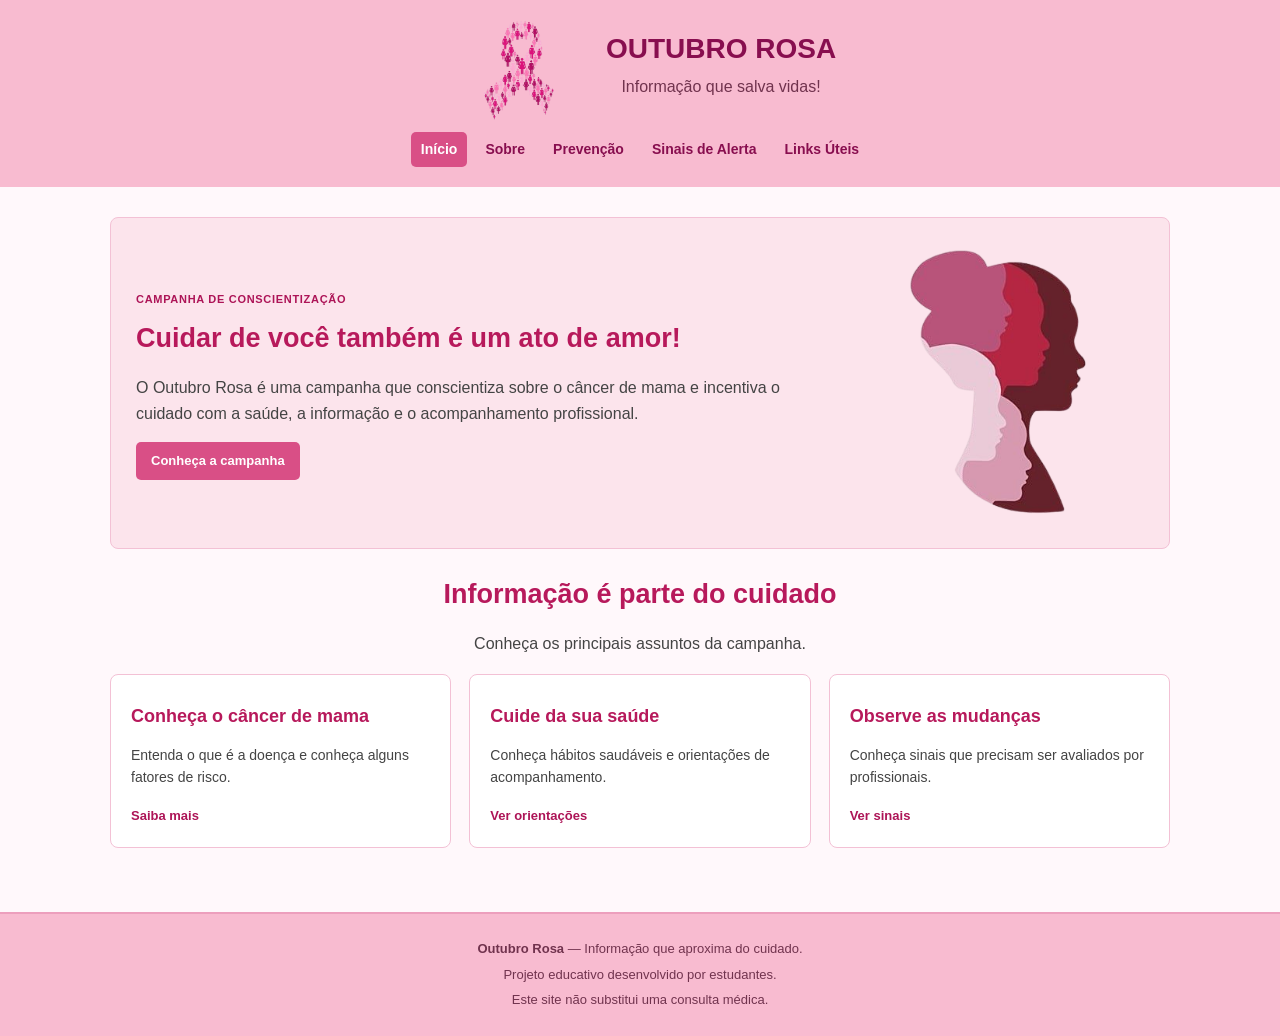
<file: index.html>
<!DOCTYPE html>
<html lang="pt-BR">
<head>
    <meta charset="UTF-8">
    <meta name="viewport" content="width=device-width, initial-scale=1.0">
    <title>Início | Outubro Rosa</title>
    <link rel="stylesheet" href="style.css">
</head>
<body>

<header>
    <div class="marca">
        <img src="laçorosa.png" alt="Laço rosa da campanha Outubro Rosa" class="logo">
        <div>
            <h1>OUTUBRO ROSA</h1>
            <p>Informação que salva vidas!</p>
        </div>
    </div>

    <nav aria-label="Menu principal">
        <a href="index.html" class="ativo">Início</a>
        <a href="sobre.html">Sobre</a>
        <a href="prevencao.html">Prevenção</a>
        <a href="sinais.html">Sinais de Alerta</a>
        <a href="links.html">Links Úteis</a>
    </nav>
</header>

<main>
    <section class="destaque">
        <div class="texto-destaque">
            <span class="etiqueta">CAMPANHA DE CONSCIENTIZAÇÃO</span>
            <h2>Cuidar de você também é um ato de amor!</h2>
            <p>O Outubro Rosa é uma campanha que conscientiza sobre o câncer de mama e incentiva o cuidado com a saúde, a informação e o acompanhamento profissional.</p>
            <a href="sobre.html" class="botao">Conheça a campanha</a>
        </div>

        <img src="mulher.png" alt="mulher" class="imagem-destaque">
    </section>

    <section class="informacoes">
        <div class="titulo-secao">
            <h2>Informação é parte do cuidado</h2>
            <p>Conheça os principais assuntos da campanha.</p>
        </div>

        <div class="cards">
            <section class="card">
                <h3>Conheça o câncer de mama</h3>
                <p>Entenda o que é a doença e conheça alguns fatores de risco.</p>
                <a href="sobre.html">Saiba mais</a>
            </section>

            <section class="card">
                <h3>Cuide da sua saúde</h3>
                <p>Conheça hábitos saudáveis e orientações de acompanhamento.</p>
                <a href="prevencao.html">Ver orientações</a>
            </section>

            <section class="card">
                <h3>Observe as mudanças</h3>
                <p>Conheça sinais que precisam ser avaliados por profissionais.</p>
                <a href="sinais.html">Ver sinais</a>
            </section>
        </div>
    </section>
</main>

<footer>
    <p><strong>Outubro Rosa</strong> — Informação que aproxima do cuidado.</p>
    <p>Projeto educativo desenvolvido por estudantes.</p>
    <p>Este site não substitui uma consulta médica.</p>
</footer>

</body>
</html>
</file>
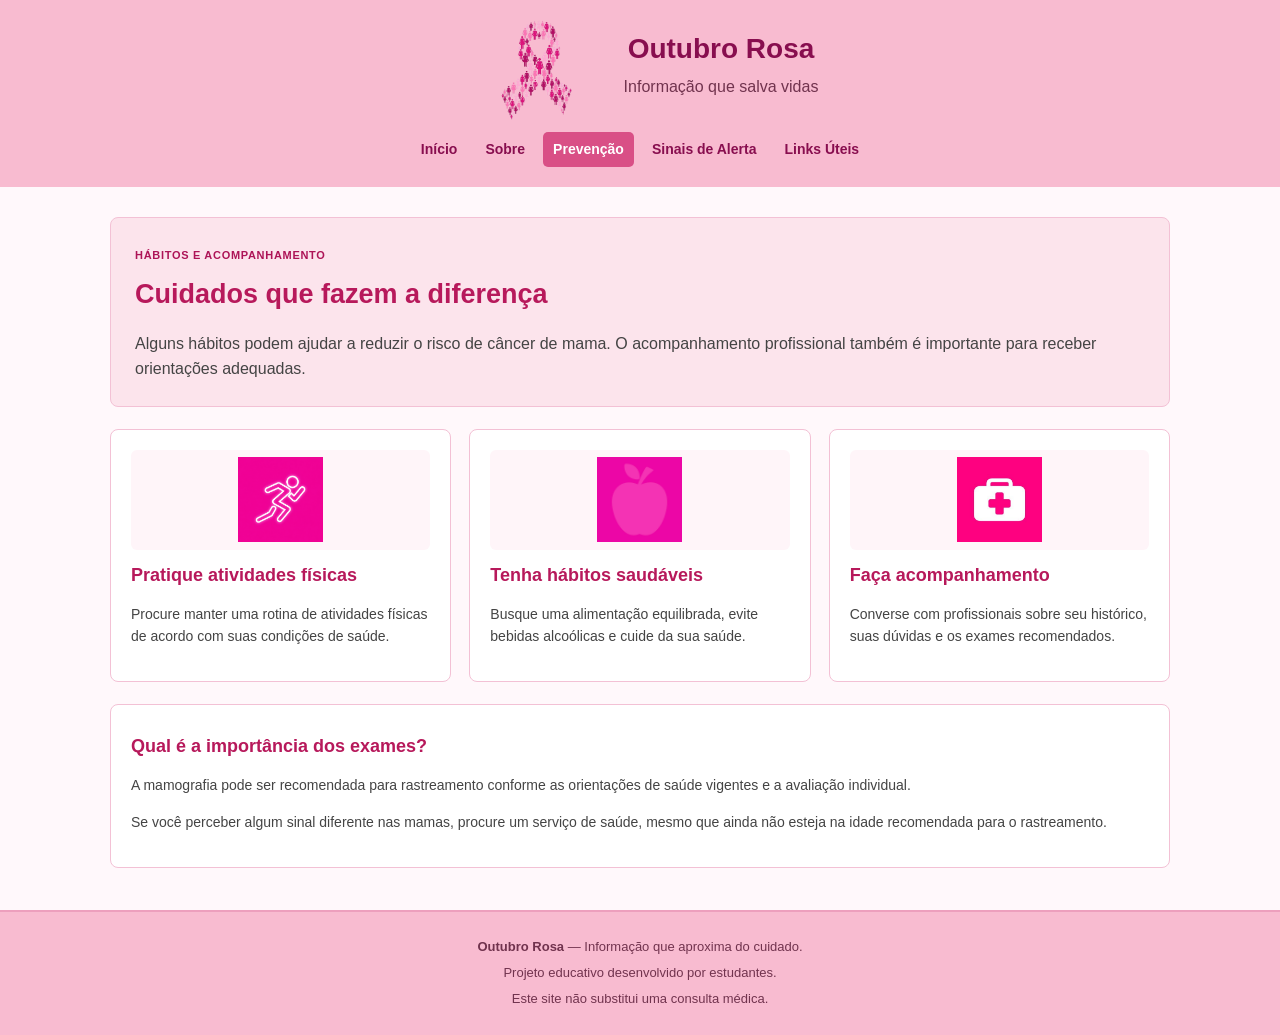
<file: prevencao.html>
<!DOCTYPE html>
<html lang="pt-BR">
<head>
    <meta charset="UTF-8">
    <meta name="viewport" content="width=device-width, initial-scale=1.0">
    <title>Prevenção | Outubro Rosa</title>
    <link rel="stylesheet" href="style.css">
</head>
<body>

<header>
    <div class="marca">
      <img src="laçorosa.png" alt="Laço rosa da campanha Outubro Rosa" class="logo">
        <div>
            <h1>Outubro Rosa</h1>
            <p>Informação que salva vidas</p>
        </div>
    </div>

    <nav aria-label="Menu principal">
        <a href="index.html">Início</a>
        <a href="sobre.html">Sobre</a>
        <a href="prevencao.html" class="ativo">Prevenção</a>
        <a href="sinais.html">Sinais de Alerta</a>
        <a href="links.html">Links Úteis</a>
    </nav>
</header>

<main>
    <section class="introducao">
        <span class="etiqueta">HÁBITOS E ACOMPANHAMENTO</span>
        <h2>Cuidados que fazem a diferença</h2>
        <p>Alguns hábitos podem ajudar a reduzir o risco de câncer de mama. O acompanhamento profissional também é importante para receber orientações adequadas.</p>
    </section>

    <section class="cards">
        <section class="card">
            <div class="imagem">
                <img src="correndo.png" alt="">
            </div>
            <h3>Pratique atividades físicas</h3>
            <p>Procure manter uma rotina de atividades físicas de acordo com suas condições de saúde.</p>
        </section>

        <section class="card">
            <div class="imagem">
                <img src="maca.jpg" alt="">
            </div>
            <h3>Tenha hábitos saudáveis</h3>
            <p>Busque uma alimentação equilibrada, evite bebidas alcoólicas e cuide da sua saúde.</p>
        </section>

        <section class="card">
            <div class="imagem">
                <img src="medico.jpg" alt="">
            </div>
            <h3>Faça acompanhamento</h3>
            <p>Converse com profissionais sobre seu histórico, suas dúvidas e os exames recomendados.</p>
        </section>
    </section>

    <section class="caixa secao-extra">
        <h3>Qual é a importância dos exames?</h3>
        <p>A mamografia pode ser recomendada para rastreamento conforme as orientações de saúde vigentes e a avaliação individual.</p>
        <p>Se você perceber algum sinal diferente nas mamas, procure um serviço de saúde, mesmo que ainda não esteja na idade recomendada para o rastreamento.</p>
    </section>
</main>

<footer>
    <p><strong>Outubro Rosa</strong> — Informação que aproxima do cuidado.</p>
    <p>Projeto educativo desenvolvido por estudantes.</p>
    <p>Este site não substitui uma consulta médica.</p>
</footer>

</body>
</html>
</file>
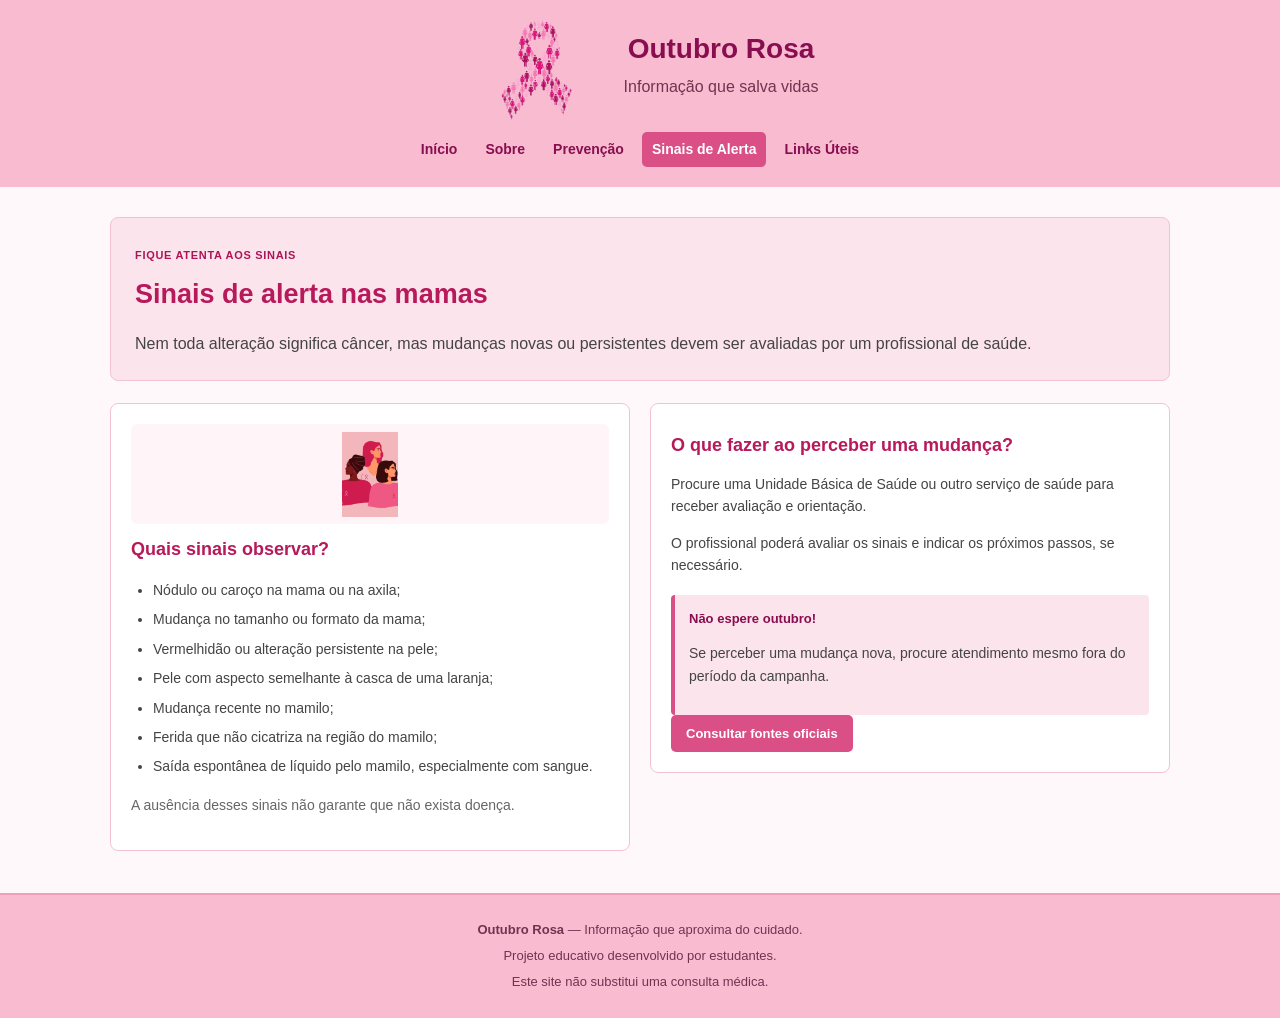
<file: sinais.html>
<!DOCTYPE html>
<html lang="pt-BR">
<head>
    <meta charset="UTF-8">
    <meta name="viewport" content="width=device-width, initial-scale=1.0">
    <title>Sinais de Alerta | Outubro Rosa</title>
    <link rel="stylesheet" href="style.css">
</head>
<body>

<header>
    <div class="marca">
       <img src="laçorosa.png" alt="Laço rosa da campanha Outubro Rosa" class="logo">
           <div>
            <h1>Outubro Rosa</h1>
            <p>Informação que salva vidas</p>
        </div>
    </div>

    <nav aria-label="Menu principal">
        <a href="index.html">Início</a>
        <a href="sobre.html">Sobre</a>
        <a href="prevencao.html">Prevenção</a>
        <a href="sinais.html" class="ativo">Sinais de Alerta</a>
        <a href="links.html">Links Úteis</a>
    </nav>
</header>

<main>
    <section class="introducao">
        <span class="etiqueta">FIQUE ATENTA AOS SINAIS</span>
        <h2>Sinais de alerta nas mamas</h2>
        <p>Nem toda alteração significa câncer, mas mudanças novas ou persistentes devem ser avaliadas por um profissional de saúde.</p>
    </section>

    <section class="conteudo">
        <section class="caixa">
            <div class="imagem imagem-sinais">
                <img src="sinais.jpg" alt="Ilustração educativa sobre sinais de alerta nas mamas">
            </div>

            <h3>Quais sinais observar?</h3>
            <ul>
                <li>Nódulo ou caroço na mama ou na axila;</li>
                <li>Mudança no tamanho ou formato da mama;</li>
                <li>Vermelhidão ou alteração persistente na pele;</li>
                <li>Pele com aspecto semelhante à casca de uma laranja;</li>
                <li>Mudança recente no mamilo;</li>
                <li>Ferida que não cicatriza na região do mamilo;</li>
                <li>Saída espontânea de líquido pelo mamilo, especialmente com sangue.</li>
            </ul>

            <p class="texto-suave">A ausência desses sinais não garante que não exista doença.</p>
        </section>

        <section class="caixa">
            <h3>O que fazer ao perceber uma mudança?</h3>
            <p>Procure uma Unidade Básica de Saúde ou outro serviço de saúde para receber avaliação e orientação.</p>
            <p>O profissional poderá avaliar os sinais e indicar os próximos passos, se necessário.</p>

            <div class="aviso">
                <strong>Não espere outubro!</strong>
                <p>Se perceber uma mudança nova, procure atendimento mesmo fora do período da campanha.</p>
            </div>

            <a href="links.html" class="botao">Consultar fontes oficiais</a>
        </section>
    </section>
</main>

<footer>
    <p><strong>Outubro Rosa</strong> — Informação que aproxima do cuidado.</p>
    <p>Projeto educativo desenvolvido por estudantes.</p>
    <p>Este site não substitui uma consulta médica.</p>
</footer>

</body>
</html>
</file>
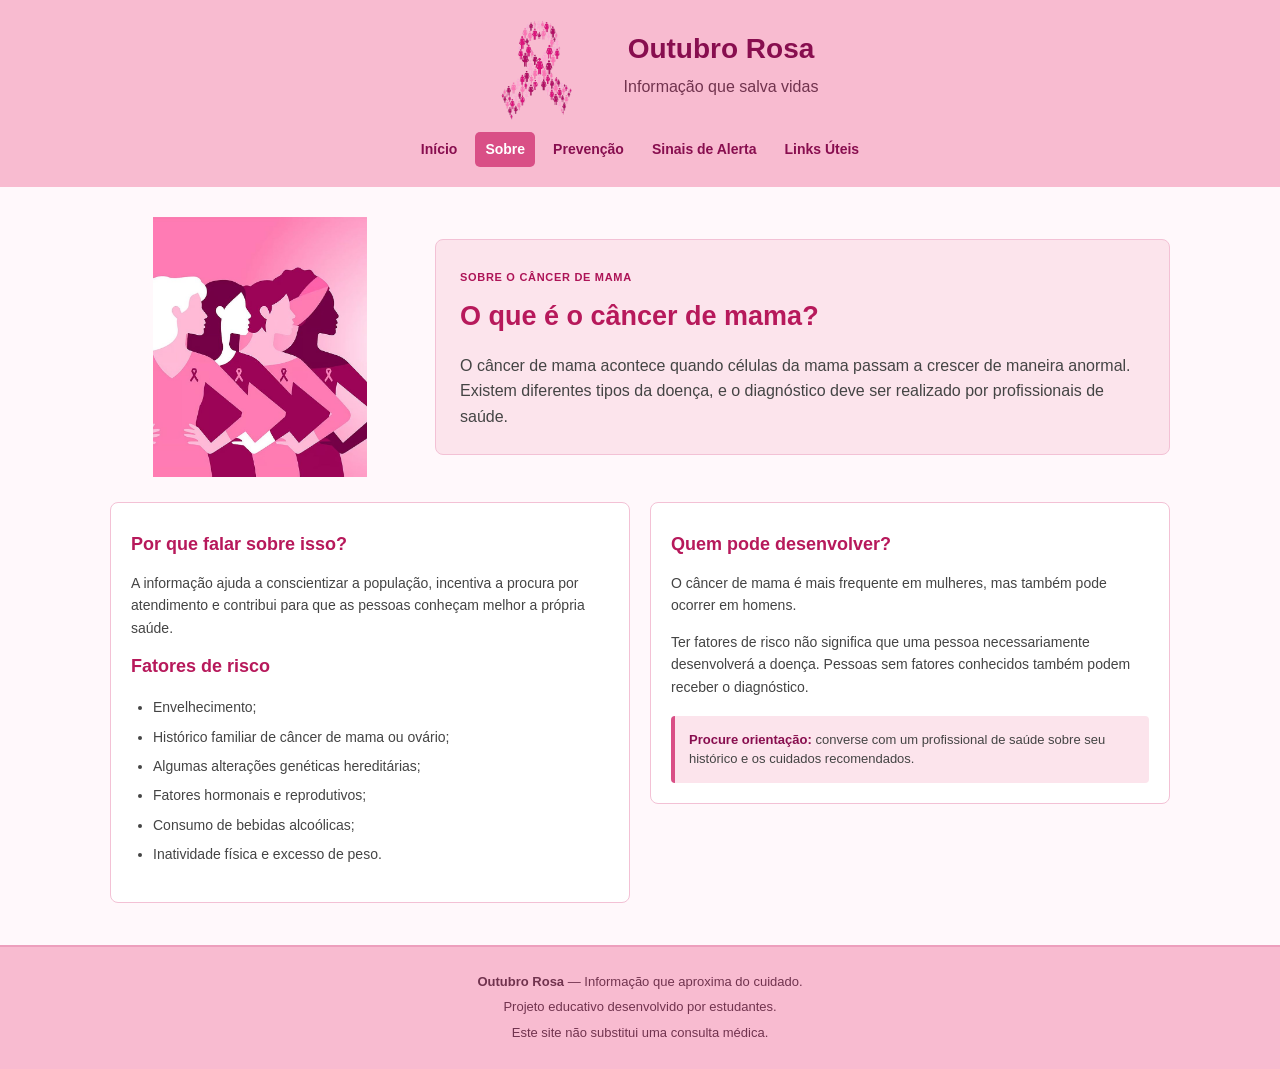
<file: sobre.html>
<!DOCTYPE html>
<html lang="pt-BR">
<head>
    <meta charset="UTF-8">
    <meta name="viewport" content="width=device-width, initial-scale=1.0">
    <title>Sobre | Outubro Rosa</title>
    <link rel="stylesheet" href="style.css">
</head>
<body>

<header>
    <div class="marca">
       <img src="laçorosa.png" alt="Laço rosa da campanha Outubro Rosa" class="logo">
        <div>
            <h1>Outubro Rosa</h1>
            <p>Informação que salva vidas</p>
        </div>
    </div>

    <nav aria-label="Menu principal">
        <a href="index.html">Início</a>
        <a href="sobre.html" class="ativo">Sobre</a>
        <a href="prevencao.html">Prevenção</a>
        <a href="sinais.html">Sinais de Alerta</a>
        <a href="links.html">Links Úteis</a>
    </nav>
</header>

<main>
    <section class="bloco-introducao">
        <img src="sobre.jpg" alt="Imagem ilustrativa sobre o câncer de mama" class="imagem-lado">

        <div class="introducao">
            <span class="etiqueta">SOBRE O CÂNCER DE MAMA</span>
            <h2>O que é o câncer de mama?</h2>
            <p>O câncer de mama acontece quando células da mama passam a crescer de maneira anormal. Existem diferentes tipos da doença, e o diagnóstico deve ser realizado por profissionais de saúde.</p>
        </div>
    </section>
    <div class="conteudo">
        <section class="caixa">
            <h3>Por que falar sobre isso?</h3>
            <p>A informação ajuda a conscientizar a população, incentiva a procura por atendimento e contribui para que as pessoas conheçam melhor a própria saúde.</p>

            <h3>Fatores de risco</h3>
            <ul>
                <li>Envelhecimento;</li>
                <li>Histórico familiar de câncer de mama ou ovário;</li>
                <li>Algumas alterações genéticas hereditárias;</li>
                <li>Fatores hormonais e reprodutivos;</li>
                <li>Consumo de bebidas alcoólicas;</li>
                <li>Inatividade física e excesso de peso.</li>
            </ul>
        </section>

        <section class="caixa">
            <h3>Quem pode desenvolver?</h3>
            <p>O câncer de mama é mais frequente em mulheres, mas também pode ocorrer em homens.</p>
            <p>Ter fatores de risco não significa que uma pessoa necessariamente desenvolverá a doença. Pessoas sem fatores conhecidos também podem receber o diagnóstico.</p>

            <div class="aviso">
                <strong>Procure orientação:</strong>
                converse com um profissional de saúde sobre seu histórico e os cuidados recomendados.
            </div>
        </section>
    </div>
</main>


<footer>
    <p><strong>Outubro Rosa</strong> — Informação que aproxima do cuidado.</p>
    <p>Projeto educativo desenvolvido por estudantes.</p>
    <p>Este site não substitui uma consulta médica.</p>
</footer>

</body>
</html>
</file>
<file: style.css>
* {
    box-sizing: border-box;
}

body {
    margin: 0;
    font-family: Arial, sans-serif;
    color: #444;
    background: #fff8fb;
    line-height: 1.5;
}

header, footer {
    background: #f8bbd0;
    text-align: center;
    padding: 20px;
}

.marca {
    display: flex;
    justify-content: center;
    align-items: center;
    gap: 12px;
}

.logo {
    width: 150px;
    height: 100px;
    object-fit: contain;
}

header h1 {
    margin: 0;
    color: #880e4f;
    font-size: 28px;
}

header p {
    margin: 4px 0 12px;
    color: #71334e;
}

nav {
    display: flex;
    justify-content: center;
    flex-wrap: wrap;
    gap: 8px;
    margin-top: 12px;
}

nav a {
    color: #880e4f;
    text-decoration: none;
    font-weight: bold;
    font-size: 14px;
    padding: 7px 10px;
    border-radius: 5px;
}

nav a:hover, nav a:focus, nav a.ativo {
    background: #d94f86;
    color: white;
}

main {
    max-width: 1100px;
    margin: auto;
    padding: 30px 20px;
}

h2, h3 {
    color: #b7195b;
}

h2 {
    font-size: 27px;
    margin: 8px 0 12px;
}

h3 {
    font-size: 18px;
    margin: 8px 0;
}

p, li {
    line-height: 1.6;
}

.etiqueta {
    color: #ad1457;
    font-size: 11px;
    font-weight: bold;
    letter-spacing: .7px;
}

.destaque, .bloco-introducao {
    display: flex;
    align-items: center;
    gap: 25px;
    margin-bottom: 25px;
}

.destaque {
    padding: 25px;
    background: #fce4ec;
    border: 1px solid #f3c1d5;
    border-radius: 8px;
}

.texto-destaque {
    flex: 1;
}

.imagem-destaque {
    width: 32%;
    max-width: 280px;
    max-height: 280px;
    object-fit: contain;
}

.botao {
    display: inline-block;
    padding: 9px 15px;
    background: #d94f86;
    color: white;
    border-radius: 5px;
    text-decoration: none;
    font-weight: bold;
    font-size: 13px;
}

.botao:hover {
    background: #ad1457;
}

.introducao {
    padding: 24px;
    margin-bottom: 22px;
    background: #fce4ec;
    border: 1px solid #f3c1d5;
    border-radius: 8px;
}

.introducao p {
    margin-bottom: 0;
}

.titulo-secao {
    text-align: center;
    margin: 25px 0 18px;
}

.titulo-secao h2 {
    margin-bottom: 5px;
}

.cards {
    display: grid;
    grid-template-columns: repeat(3, minmax(0, 1fr));
    gap: 18px;
    margin-bottom: 22px;
}

.card, .caixa {
    min-width: 0;
    padding: 20px;
    background: white;
    border: 1px solid #f3c1d5;
    border-radius: 8px;
}

.card p, .caixa p {
    font-size: 14px;
}

.card a {
    color: #ad1457;
    font-size: 13px;
    font-weight: bold;
    text-decoration: none;
}

.card a:hover {
    text-decoration: underline;
}

.icone {
    display: flex;
    align-items: center;
    justify-content: center;
    width: 38px;
    height: 38px;
    border-radius: 50%;
    background: #fce4ec;
    color: #c2185b;
    font-size: 22px;
}

.imagem {
    display: flex;
    justify-content: center;
    align-items: center;
    height: 100px;
    margin-bottom: 12px;
    background: #fff5f9;
    border-radius: 6px;
}

.imagem img {
    max-width: 90%;
    max-height: 85px;
    width: auto;
    height: auto;
    object-fit: contain;
}

.bloco-introducao .imagem-lado {
    width: 40%;
    max-width: 300px;
    max-height: 260px;
    object-fit: contain;
    border-radius: 6px;
}

.bloco-introducao .introducao {
    flex: 1;
    margin: 0;
}

.conteudo {
    display: grid;
    grid-template-columns: repeat(2, minmax(0, 1fr));
    gap: 20px;
    align-items: start;
}

.caixa ul {
    padding-left: 22px;
}

.caixa li {
    margin-bottom: 7px;
    font-size: 14px;
}

.aviso {
    margin-top: 18px;
    padding: 14px;
    background: #fce4ec;
    border-left: 4px solid #d94f86;
    border-radius: 4px;
    font-size: 13px;
}

.aviso strong {
    color: #880e4f;
}

.secao-extra {
    margin-top: 22px;
}

.texto-suave {
    color: #666;
    font-size: 13px;
}

footer {
    margin-top: 12px;
    border-top: 2px solid #ed9fbd;
    color: #71334e;
    font-size: 13px;
}

footer p {
    margin: 5px 0;
}

@media (max-width: 760px) {
    main {
        padding: 22px 15px;
    }

    .cards {
        grid-template-columns: repeat(2, minmax(0, 1fr));
    }

    .conteudo {
        grid-template-columns: 1fr;
    }
}

@media (max-width: 560px) {
    header, footer {
        padding: 15px 10px;
    }

    header h1 {
        font-size: 23px;
    }

    .logo {
        width: 40px;
        height: 40px;
    }

    nav {
        gap: 4px;
    }

    nav a {
        padding: 6px 7px;
        font-size: 12px;
    }

    main {
        padding: 20px 12px;
    }

    .destaque, .bloco-introducao {
        flex-direction: column;
        align-items: stretch;
        gap: 16px;
    }

    .imagem-destaque, .bloco-introducao .imagem-lado {
        width: 100%;
        max-width: 230px;
        max-height: 230px;
        align-self: center;
    }

    .cards {
        grid-template-columns: 1fr;
    }

    .introducao, .caixa, .card, .destaque {
        padding: 17px;
    }

    h2 {
        font-size: 23px;
    }
}
</file>
